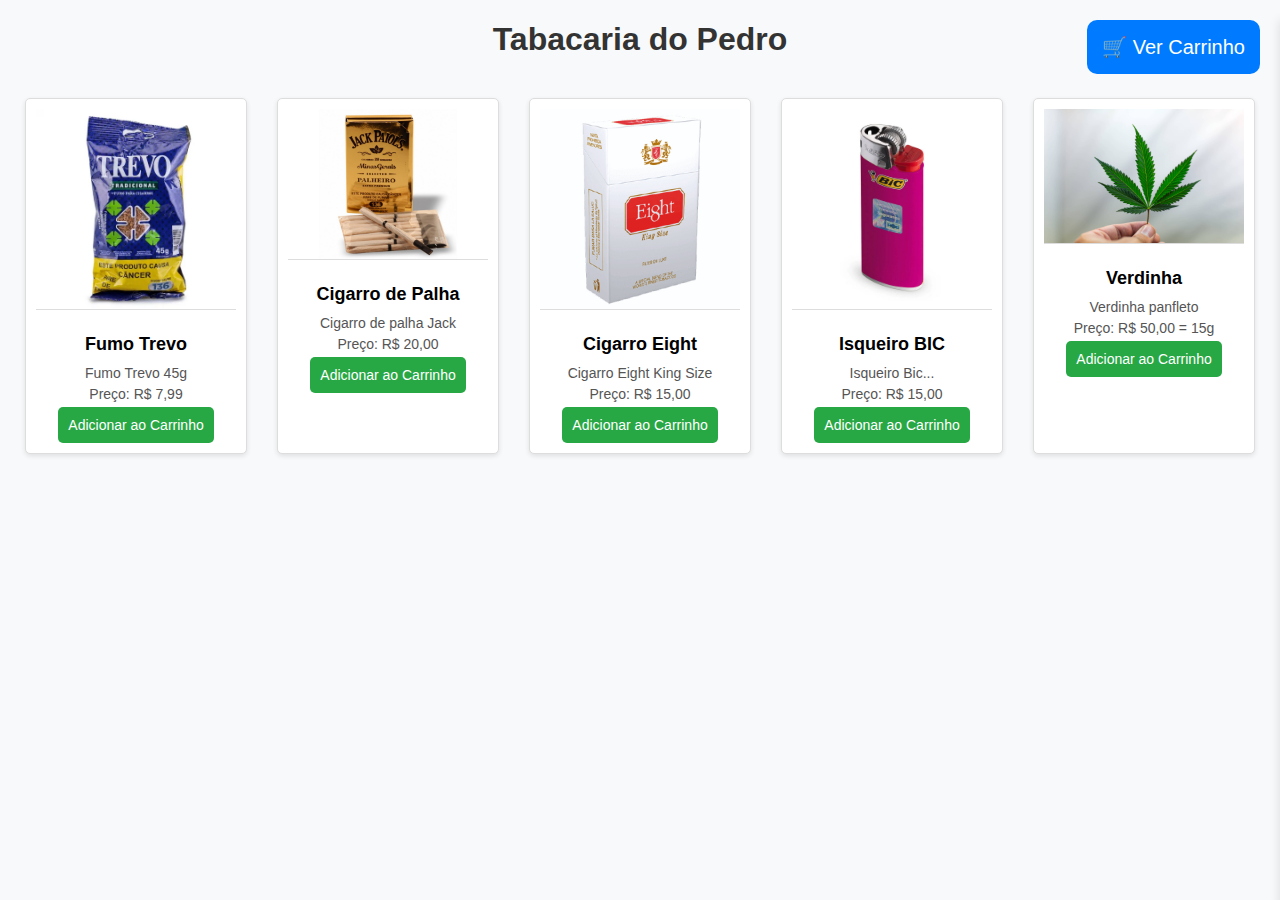
<file: index.html>
<!DOCTYPE html>
<html lang="PT-BR">
<head>
    <meta charset="UTF-8">
    <meta name="viewport" content="width=device-width, initial-scale=1.0">
    <title>Carrinho de Compras</title>
    <link rel="stylesheet" href="styles.css">
</head>
<body>
    <h1>Tabacaria do Pedro</h1>
    <div class="products">
        <div class="product">
            <img src="imgs/fumo.webp" alt="Produto 1">
            <h2>Fumo Trevo</h2>
            <p>Fumo Trevo 45g</p>
            <p>Preço: R$ 7,99</p>
            <button onclick="addToCart('Fumo Trevo', 7.99)">Adicionar ao Carrinho</button>
        </div>
        <div class="product">
            <img src="imgs/palha.jpg" alt="Produto 2">
            <h2>Cigarro de Palha</h2>
            <p>Cigarro de palha Jack</p>
            <p>Preço: R$ 20,00</p>
            <button onclick="addToCart('Cigarro de Palha', 20.00)">Adicionar ao Carrinho</button>
        </div>
        <div class="product">
            <img src="imgs/eight.png" alt="Produto 3">
            <h2>Cigarro Eight</h2>
            <p>Cigarro Eight King Size</p>
            <p>Preço: R$ 15,00</p>
            <button onclick="addToCart('Cigarro Eight', 15.00)">Adicionar ao Carrinho</button>
        </div>
        <div class="product">
            <img src="imgs/bic.webp" alt="Produto 4">
            <h2>Isqueiro BIC</h2>
            <p>Isqueiro Bic...</p>
            <p>Preço: R$ 15,00</p>
            <button onclick="addToCart('Isqueiro BIC', 15.00)">Adicionar ao Carrinho</button>
        </div>
        <div class="product">
            <img src="imgs/maconha.jpg" alt="Produto 5">
            <h2>Verdinha</h2>
            <p>Verdinha panfleto</p>
            <p>Preço: R$ 50,00 = 15g</p>
            <button onclick="addToCart('Verdinha', 50.00)">Adicionar ao Carrinho</button>
        </div>
    </div>

    <button class="cart-button" onclick="toggleCart()">🛒 Ver Carrinho</button>

    <div id="cart-modal" class="modal">
        <div class="modal-content">
            <span class="close" onclick="toggleCart()">&times;</span>
            <h2>Carrinho de Compras</h2>
            <div id="cart-items">
                <!-- Itens do carrinho serão adicionados aqui -->
            </div>
            <p>Total: R$ <span id="total">0,00</span></p>
        </div>
    </div>

    <script src="script.js"></script>
</body>
</html>
</file>
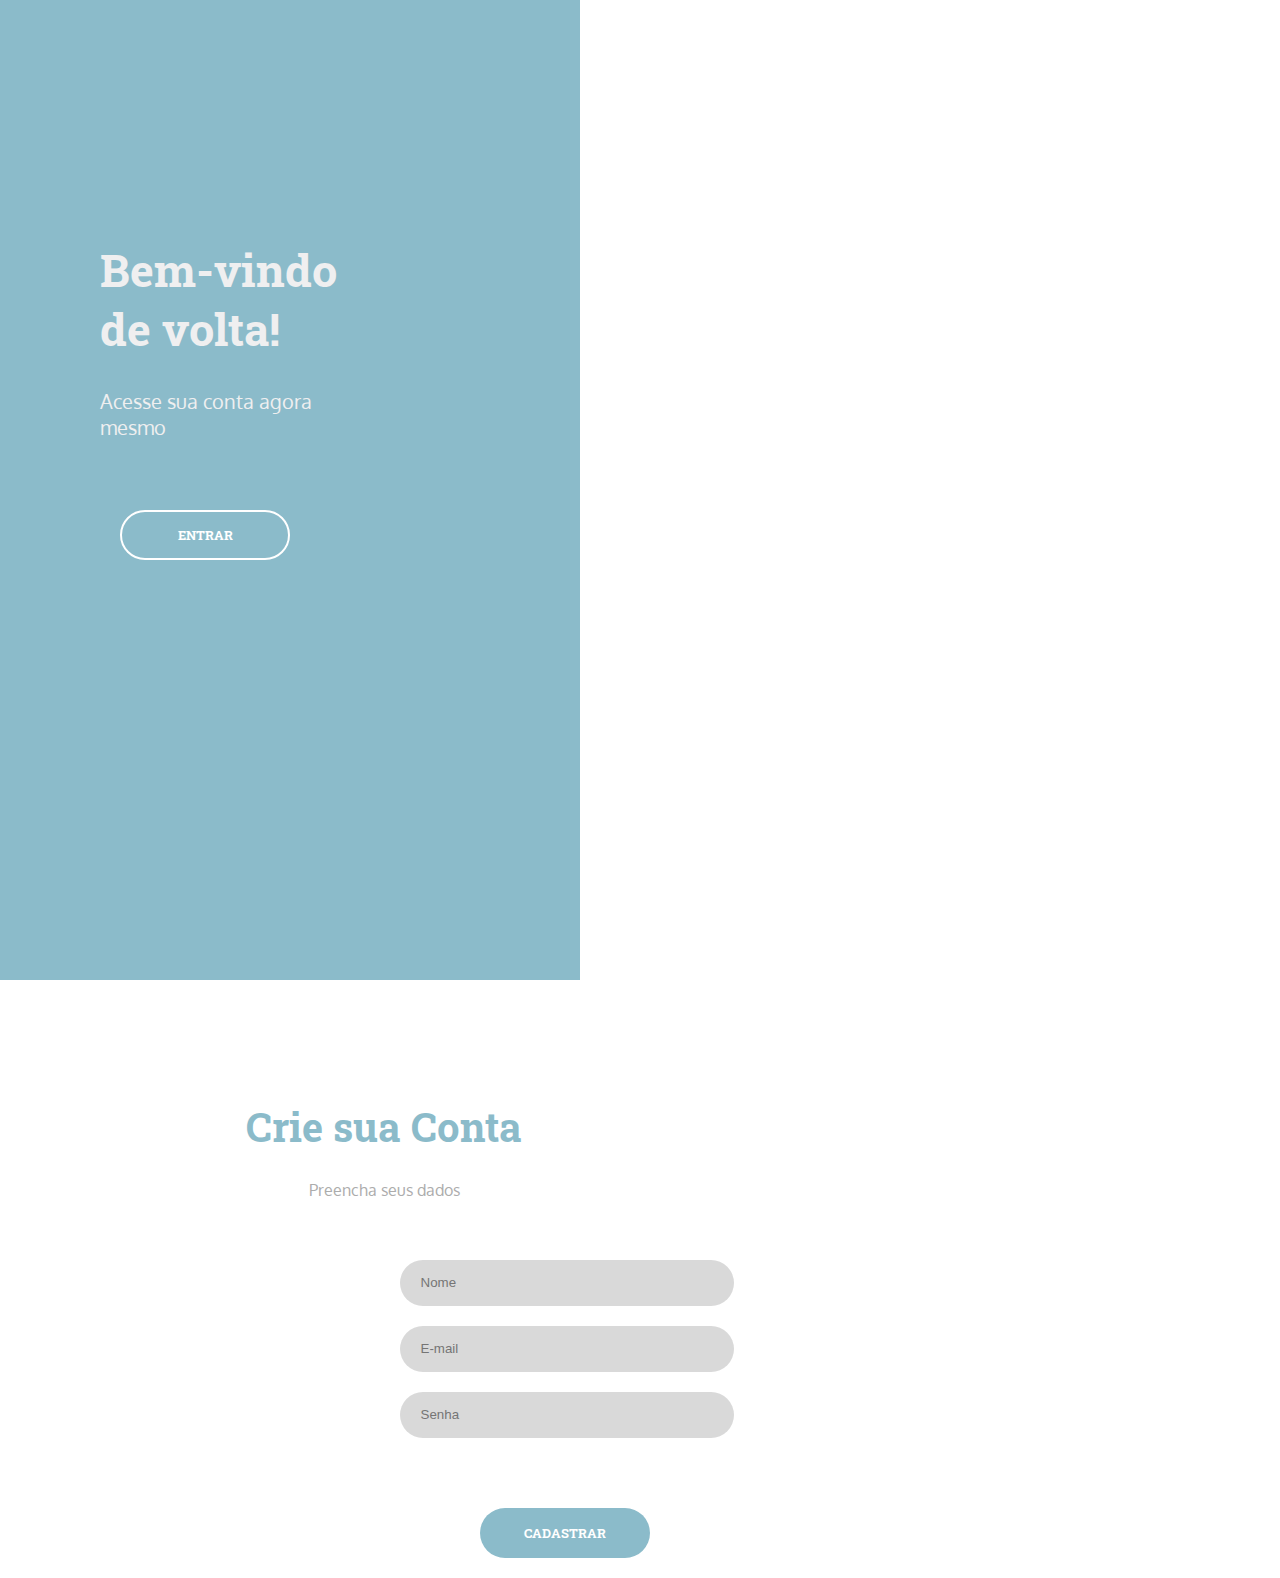
<file: indexlogin.html>
<!DOCTYPE html>
<html lang="PT-BR">
<head>
    <meta charset="UTF-8">
    <meta name="viewport" content="width=device-width, initial-scale=1.0">
    <title>Document</title>
    <link rel="stylesheet" href="css.css">
    <link rel="preconnect" href="https://fonts.googleapis.com">
    <link rel="preconnect" href="https://fonts.gstatic.com" crossorigin>
    <link href="https://fonts.googleapis.com/css2?family=Roboto+Slab:wght@100..900&display=swap" rel="stylesheet">
    

    <link rel="preconnect" href="https://fonts.googleapis.com">
    <link rel="preconnect" href="https://fonts.gstatic.com" crossorigin>
    <link href="https://fonts.googleapis.com/css2?family=Bebas+Neue&family=Oxygen:wght@300;400;700&family=Roboto+Slab:wght@100..900&display=swap"rel="stylesheet">
    
    </head>

<body>
    <section>
    
    <div class="sectionlogin">
        <div>
     <h1>
         Bem-vindo<br>
         de volta!
    </h1>
        <p>Acesse sua conta agora<br>
           mesmo</p> 
        <a href="indexx.html"><button>ENTRAR</button></a>
        </div>
    </div>

  <div class="crie">
    <h1>Crie sua Conta</h1>
    <p>Preencha seus dados</p>
    
    <div class="form">
        <input type="text" placeholder="     Nome" class="formbottom">
        <input type="text" name="E-mail" placeholder="     E-mail" class="formbottom">
        <input type="password" placeholder="     Senha" class="formbottom">
         <a href="indexx.html"><button class="formbottomcad">CADASTRAR</button></a>
        </div>
   
  </div>
</section>


  
</body>
</html>
</file>
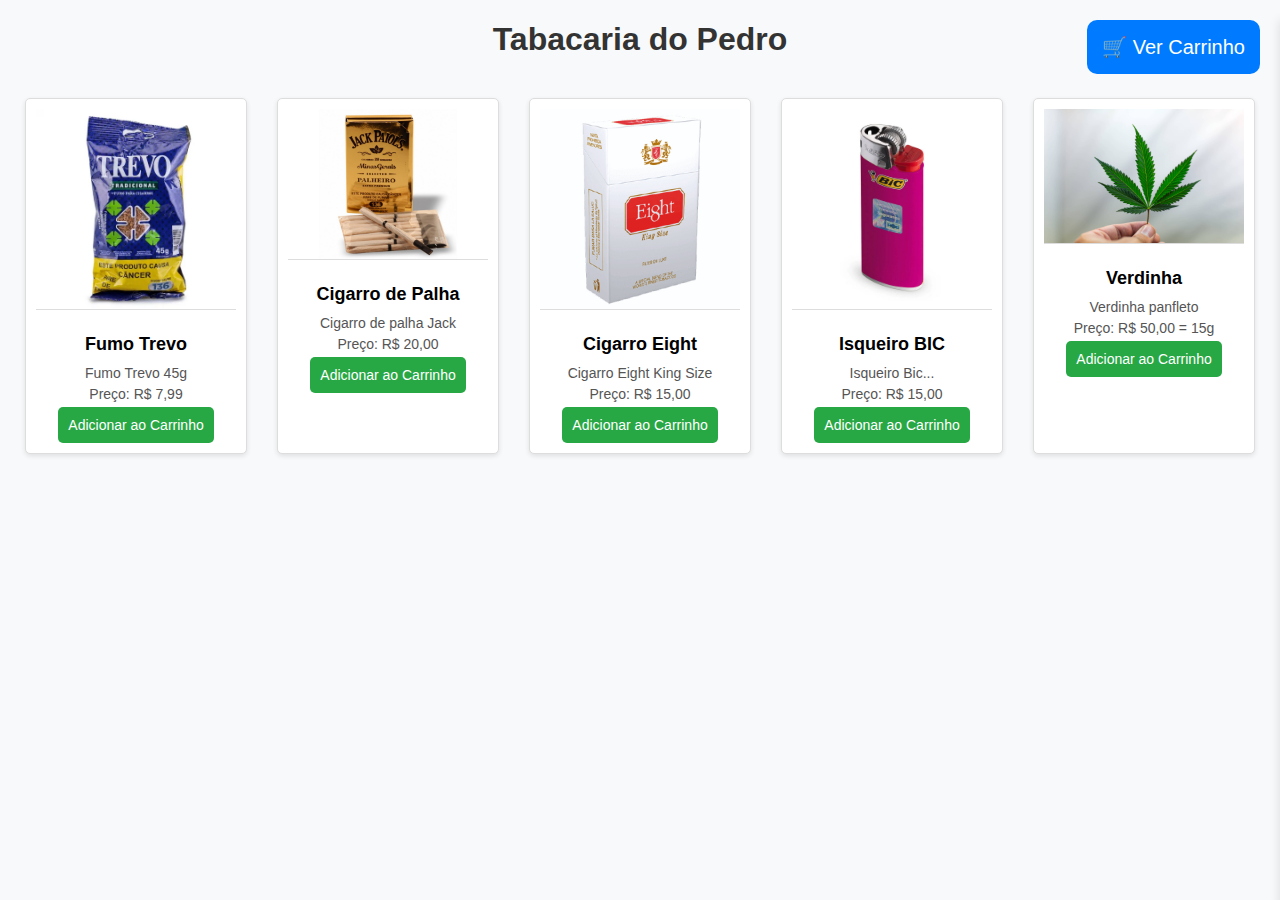
<file: indexx.html>
<!DOCTYPE html>
<html lang="PT-BR">
<head>
    <meta charset="UTF-8">
    <meta name="viewport" content="width=device-width, initial-scale=1.0">
    <title>Carrinho de Compras</title>
    <link rel="stylesheet" href="styles.css">
</head>
<body>
    <h1>Tabacaria do Pedro</h1>
    <div class="products">
        <div class="product">
            <img src="imgs/fumo.webp" alt="Produto 1">
            <h2>Fumo Trevo</h2>
            <p>Fumo Trevo 45g</p>
            <p>Preço: R$ 7,99</p>
            <button onclick="addToCart('Fumo Trevo', 7.99)">Adicionar ao Carrinho</button>
        </div>
        <div class="product">
            <img src="imgs/palha.jpg" alt="Produto 2">
            <h2>Cigarro de Palha</h2>
            <p>Cigarro de palha Jack</p>
            <p>Preço: R$ 20,00</p>
            <button onclick="addToCart('Cigarro de Palha', 20.00)">Adicionar ao Carrinho</button>
        </div>
        <div class="product">
            <img src="imgs/eight.png" alt="Produto 3">
            <h2>Cigarro Eight</h2>
            <p>Cigarro Eight King Size</p>
            <p>Preço: R$ 15,00</p>
            <button onclick="addToCart('Cigarro Eight', 15.00)">Adicionar ao Carrinho</button>
        </div>
        <div class="product">
            <img src="imgs/bic.webp" alt="Produto 4">
            <h2>Isqueiro BIC</h2>
            <p>Isqueiro Bic...</p>
            <p>Preço: R$ 15,00</p>
            <button onclick="addToCart('Isqueiro BIC', 15.00)">Adicionar ao Carrinho</button>
        </div>
        <div class="product">
            <img src="imgs/maconha.jpg" alt="Produto 5">
            <h2>Verdinha</h2>
            <p>Verdinha panfleto</p>
            <p>Preço: R$ 50,00 = 15g</p>
            <button onclick="addToCart('Verdinha', 50.00)">Adicionar ao Carrinho</button>
        </div>
    </div>

    <div class="cart-container">
        <button class="cart-button" onclick="toggleCart()">🛒 Ver Carrinho</button>

        <div id="cart-modal" class="modal">
            <div class="modal-content">
                <span class="close" onclick="toggleCart()">&times;</span>
                <h2>Carrinho de Compras</h2>
                <div id="cart-items">
                    <!-- Itens do carrinho serão adicionados aqui -->
                </div>
                <p>Total: R$ <span id="total">0,00</span></p>
            </div>
        </div>
    </div>

    <script src="script.js"></script>
</body>
</html>
</file>
<file: styles.css>
body {
    font-family: Arial, sans-serif;
    margin: 20px;
    background-color: #f8f9fa;
}

h1 {
    color: #333;
    text-align: center;
    margin-bottom: 40px;
}

.products {
    display: flex;
    flex-wrap: wrap;
    justify-content: space-around;
    gap: 20px;
}

.product {
    background: white;
    border: 1px solid #ddd;
    border-radius: 5px;
    padding: 10px;
    width: 200px;
    text-align: center;
    box-shadow: 0 2px 5px rgba(0, 0, 0, 0.1);
}

.product img {
    max-width: 100%;
    border-bottom: 1px solid #ddd;
    margin-bottom: 10px;
}

.product h2 {
    font-size: 18px;
    margin: 10px 0;
}

.product p {
    font-size: 14px;
    color: #555;
    margin: 5px 0;
}

button {
    background-color: #28a745;
    color: white;
    border: none;
    padding: 10px;
    cursor: pointer;
    border-radius: 5px;
    font-size: 14px;
}

button:hover {
    background-color: #218838;
}

.cart-button {
    position: fixed;
    top: 20px;
    right: 20px;
    background-color: #007bff;
    padding: 15px;
    color: white;
    border: none;
    border-radius: 10px;
    font-size: 20px;
    cursor: pointer;
}

.cart-container {
    position: fixed;
    top: 20px;
    right: 20px;
    display: flex;
    flex-direction: column;
    align-items: flex-end;
}

.modal {
    position: fixed;
    top: 20px;
    right: 0;
    width: 300px;
    height: 100%;
    background-color: #fff;
    box-shadow: -1px 0 10px rgba(0, 0, 0, 0.1);
    transform: translateX(100%);
    transition: transform 0.3s ease-in-out;
    z-index: 1000;
}

.modal.show {
    transform: translateX(0);
}

.modal-content {
    padding: 20px;
    height: 100%;
    overflow-y: auto;
}

.close {
    position: absolute;
    top: 10px;
    right: 10px;
    cursor: pointer;
}

#cart-items {
    margin-top: 20px;
}

.cart-item {
    margin-bottom: 10px;
    font-size: 16px;
}

#total {
    font-weight: bold;
}
</file>
<file: css.css>
body{
    margin: 0;
    overflow-x: hidden;
    
}

section{
   width: 100%;

}

.sectionlogin{
    float: left;
    margin: 0%;
    background-color:#8bbbca;
    height:900px;
    width: 500px;
    padding: 40px;
}

.sectionlogin div {
    margin-top: 200px;
    margin-left: 60px;
    
    
}

.sectionlogin div h1{
    color: #efeff0;
    font-family: "Roboto Slab", serif;
    font-size: 45px;
}

.sectionlogin div p{
    color: #efeff0;
    font-family: "Oxygen", sans-serif;
    font-size: 20px;

}

.sectionlogin button{
    border-radius: 30px;
    width: 170px;
    height: 50px;
    background-color: transparent;
    border: 2.5px solid white;
    color: white;
    font-weight: bold;
    font-family: "Roboto Slab", serif;
    margin-top: 50px;
    margin-left: 20px;
    
}

.sectionlogin button:hover{
        background-color: #acacac;
        border: #acacac;
        font-size: 15px;
  
}

.crie{
    width: 60%; 
    float: left; 
    margin-right: 5%; 
    background-color: white; 
    padding: 20px; 
    box-sizing: border-box; /
  
   
}

.crie h1{
    color: #8bbbca;
    font-family: "Roboto Slab", serif;
    font-size: 40px;
    text-align: center;
    margin-top: 100px;
}

.crie p{
    color: #acacac;
    font-family: "Oxygen", sans-serif;
    text-align: center;
}

.form{
  
  margin-left: 380px;
  margin-top: 60px; 
  font-size: 20px;  
}

.formbottom{
    margin-bottom: 20px;
    display:flex;
    height: 44px;
    width: 330px;
    background-color: #d9d9d9;
    border:#d9d9d9 ; 
    border-radius: 45px;
}


.formbottomcad{
    border-radius: 30px;
    width: 170px;
    height: 50px;
    background-color:#8bbbca;
   border: white;
   text-align: center;
   margin-left: 80px;
   margin-top: 50px;
   font-family: "Roboto Slab", serif;
   color: white;
   font-weight: bold;

}

.formbottomcad:hover{
    background-color: #acacac;
    font-size: 15px;

}

@media only screen and (max-width: 830px) {
    .crie h1{
        margin-left: 100px;
        width:50%;
       
    }
    .crie p{
        margin-left: 100px;
        width: 50%;

    }

    .form{
        width: 50px; 
       margin-left: -10%;

    }

    section{
        width: 80px;
        height: 10px;
    }
     .crie{
        text-align: center;
    }
}
@media only screen and (max-width: 520px) {
    .crie h1{
        margin-left: 100px;
        width:50%;
       
    }
    .crie p{
        margin-left: 100px;
        width: 50%;

    }

    .form{
        width: 50px; 
       margin-left: -10%;

    }
    section{
        width: 80px;
        height: 100px;
    }
     .crie{
        text-align: center;
    }
}
</file>
